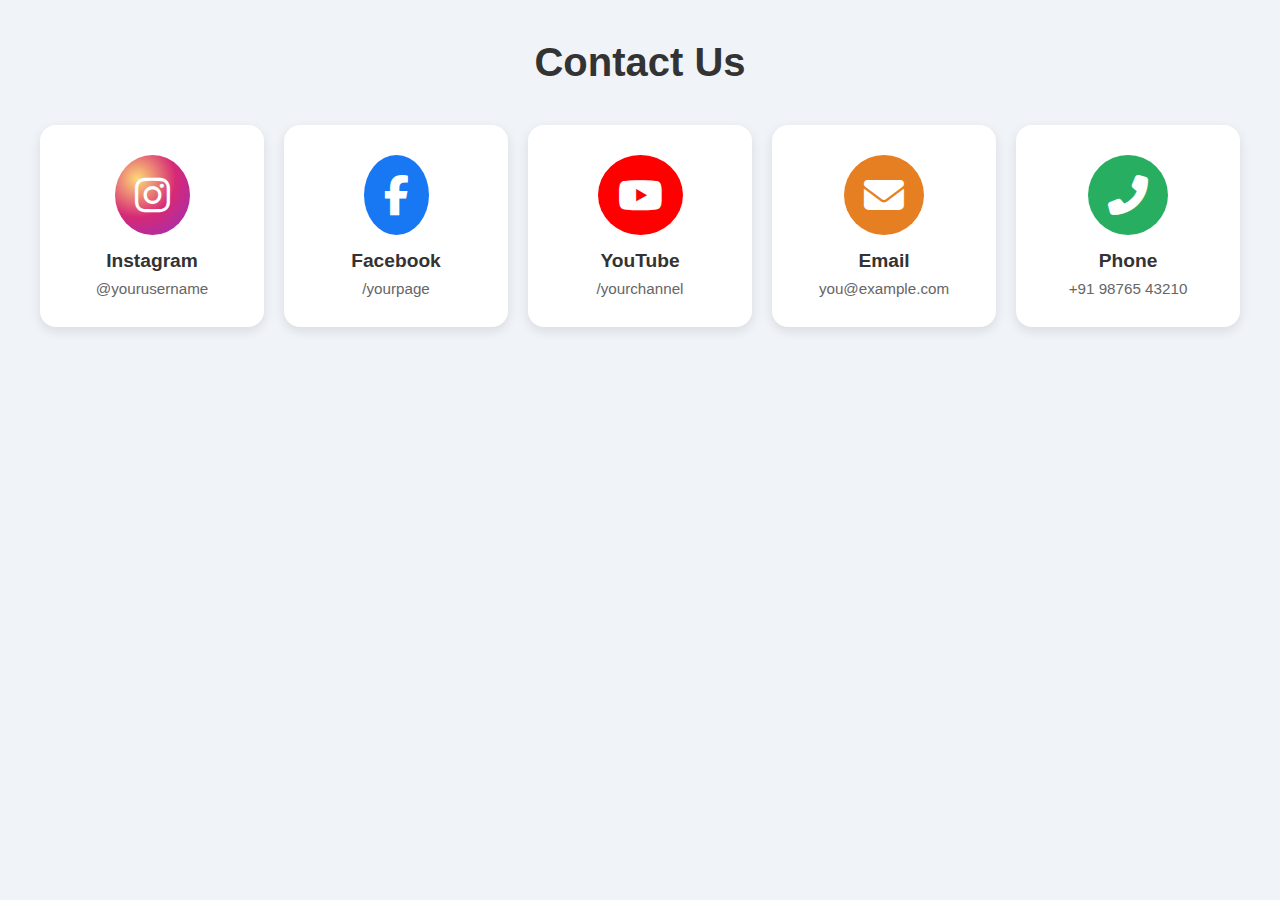
<file: loop.html>
<!DOCTYPE html>
<html lang="en">
<head>
  <meta charset="UTF-8" />
  <meta name="viewport" content="width=device-width, initial-scale=1.0"/>
  <title>Contact Cards</title>
  <link rel="stylesheet" href="https://cdnjs.cloudflare.com/ajax/libs/font-awesome/6.4.0/css/all.min.css">
  <link rel="stylesheet" href="loop.css" />
</head>
<body>
  <div class="container">
    <h1>Contact Us</h1>
    <div class="card-wrapper">
      
      <div class="card instagram">
        <i class="fab fa-instagram"></i>
        <h2>Instagram</h2>
        <p>@yourusername</p>
      </div>

      <div class="card facebook">
        <i class="fab fa-facebook-f"></i>
        <h2>Facebook</h2>
        <p>/yourpage</p>
      </div>

      <div class="card youtube">
        <i class="fab fa-youtube"></i>
        <h2>YouTube</h2>
        <p>/yourchannel</p>
      </div>

      <div class="card email">
        <i class="fas fa-envelope"></i>
        <h2>Email</h2>
        <p>you@example.com</p>
      </div>

      <div class="card phone">
        <i class="fas fa-phone-alt"></i>
        <h2>Phone</h2>
        <p>+91 98765 43210</p>
      </div>

    </div>
  </div>
</body>
</html>
</file>
<file: loop.css>
* {
  margin: 0;
  padding: 0;
  box-sizing: border-box;
  font-family: "Segoe UI", sans-serif;
}

body {
  background: #f0f4f8;
  display: flex;
  justify-content: center;
  align-items: center;
  padding: 40px 20px;
}

.container {
  width: 100%;
  max-width: 1200px;
  text-align: center;
}

.container h1 {
  margin-bottom: 40px;
  font-size: 2.5rem;
  color: #333;
}

.card-wrapper {
  display: grid;
  grid-template-columns: repeat(auto-fit, minmax(220px, 1fr));
  gap: 20px;
}

.card {
  background: white;
  padding: 30px 20px;
  border-radius: 16px;
  box-shadow: 0 4px 12px rgba(0, 0, 0, 0.1);
  transition: transform 0.3s ease, box-shadow 0.3s ease;
  cursor: pointer;
}

.card:hover {
  transform: translateY(-10px) scale(1.05);
  box-shadow: 0 12px 24px rgba(0, 0, 0, 0.2);
}

.card i {
  font-size: 2.5rem;
  margin-bottom: 15px;
  color: #fff;
  padding: 20px;
  border-radius: 50%;
  display: inline-block;
  transition: 0.3s ease;
}

.instagram i { background: radial-gradient(circle at 30% 30%, #feda75, #d62976, #962fbf); }
.facebook i { background: #1877f2; }
.youtube i { background: #ff0000; }
.email i { background: #e67e22; }
.phone i { background: #27ae60; }

.card h2 {
  font-size: 1.2rem;
  margin-bottom: 8px;
  color: #333;
}

.card p {
  font-size: 0.95rem;
  color: #666;
}
</file>
